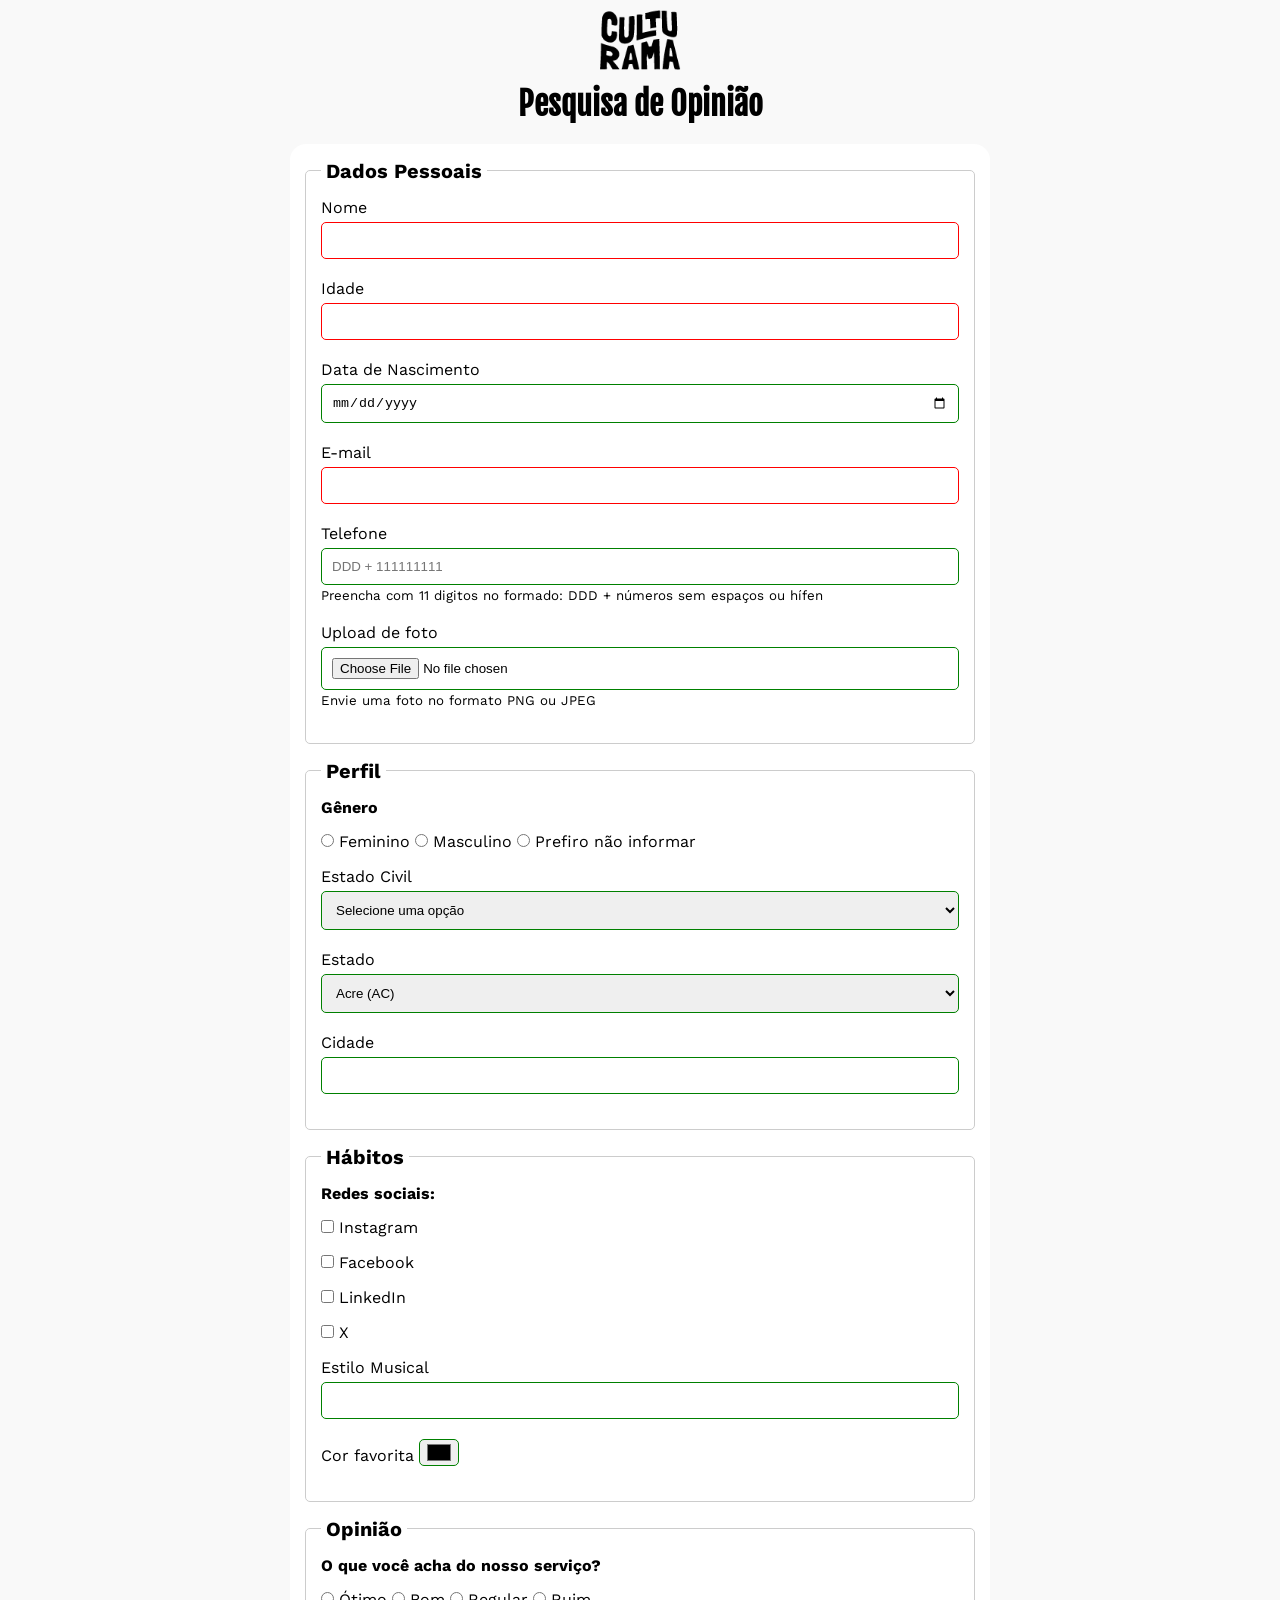
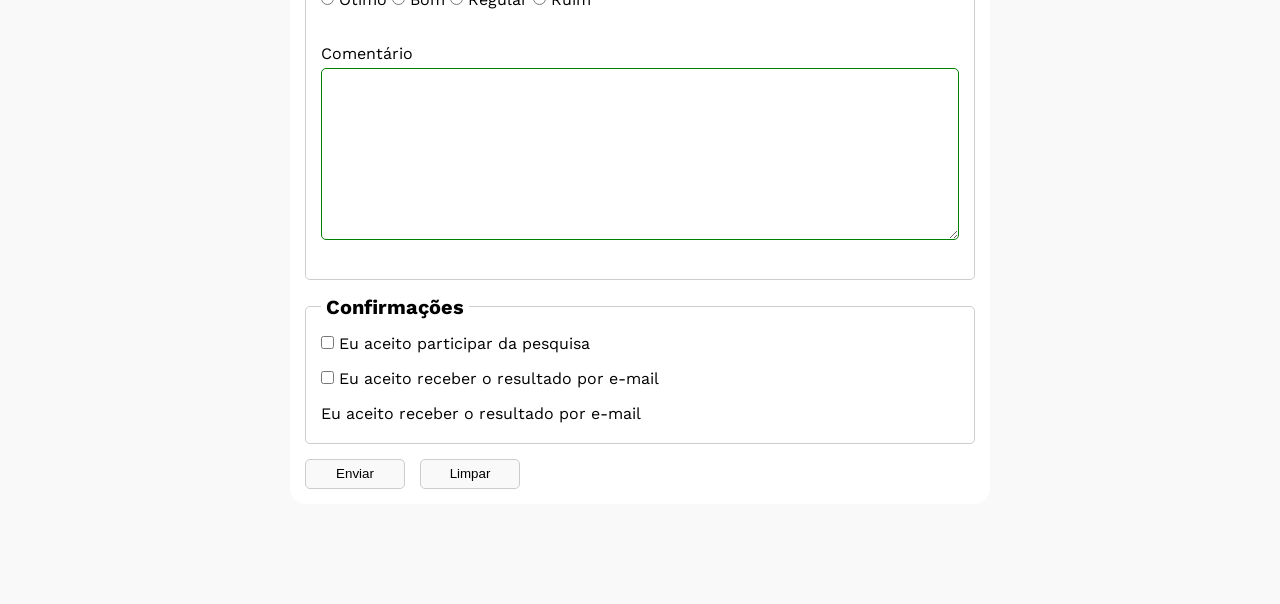
<file: index.html>
<!DOCTYPE html>
<html lang="pt-br">
<head>
    <meta charset="UTF-8">
    <meta name="viewport" content="width=device-width, initial-scale=1.0">
    <link rel="stylesheet" href="css/style.css">
    <link rel="shortcut icon" href="culturama-favico.png" type="image/x-icon">
    <title>Pesquisa culturama</title>
</head>
<body>
    <header>
        <img src="img/logo-culturama.png" alt="logo da empresa culturama">
        <h1>Pesquisa de Opinião</h1>
    </header>
    <main>
        <section>
            <form action="sucesso.html" method="">

                <fieldset>
                    <legend>Dados Pessoais</legend>
                    
                    <label for="name">Nome</label>
                    <input id="name" type="text" name="userName" id="name" required>
                    <br>
                    
                    <label for="age">Idade</label>
                    <input id="age" type="number" name="userAge" required min="12" max="100">
                    <br>
                    
                    <label for="birthDate">Data de Nascimento</label>
                    <input id="birthDate" type="date" name="userBirthDate">
                    <br>

                    <label for="email">E-mail</label>
                    <input id="email" type="email" name="userEmail" required>
                    <br>

                    <label for="phoneNumber">Telefone</label>
                    <input id="phoneNumber" type="tel" name="userPhoneNumber" pattern="[0-9]{11}" placeholder="DDD + 111111111" aria-describedby="phoneHelp">
                    <small id="phoneHelp">Preencha com 11 digitos no formado: DDD + números sem espaços ou hífen</small>
                    <br>

                    <label for="image">Upload de foto</label>
                    <input id="image" type="file" accept="image/*" name="userImage" aria-describedby="imageHelp">
                    <small id="imageHelp">Envie uma foto no formato PNG ou JPEG</small>
                    <br>

                </fieldset>

                <fieldset>
                    <legend>Perfil</legend>

                    <p>Gênero</p>
                    
                    <input id="genderFemale" type="radio" name="userGender" value="female">
                    <label for="genderFemale">Feminino</label>

                    <input id="genderMale" type="radio" name="userGender" value="male">
                    <label for="genderMale">Masculino</label>

                    <input id="genderNotInformed"  type="radio" name="userGender" value="notInformed">
                    <label for="genderNotInformed">Prefiro não informar</label>
                    <br>

                    <label for="maritalStatus">Estado Civil</label>
                    <select name="userMaritalStatus" id="maritalStatus" required>
                        <option value="notInformed">Selecione uma opção</option>
                        <option value="solteiro">Solteiro</option>
                        <option value="casado">União estável</option>
                        <option value="divorciado">Divorciado</option>
                    </select>

                    <label for="state">Estado</label>
                    <select name="userState" id="state">
                        <option value="ac">Acre (AC)</option>
                        <option value="al">Alagoas (AL)</option>
                        <option value="ap">Amapá (AP)</option>
                        <option value="am">Amazonas (AM)</option>
                        <option value="ba">Bahia (BA)</option>
                        <option value="ce">Ceará (CE)</option>
                        <option value="df">Distrito Federal (DF)</option>
                        <option value="es">Espírito Santo (ES)</option>
                        <option value="go">Goiás (GO)</option>
                        <option value="ma">Maranhão (MA)</option>
                        <option value="mt">Mato Grosso (MT)</option>
                        <option value="ms">Mato Grosso do Sul (MS)</option>
                        <option value="mg">Minas Gerais (MG)</option>
                        <option value="pa">Pará (PA)</option>
                        <option value="pb">Paraíba (PB)</option>
                        <option value="pr">Paraná (PR)</option>
                        <option value="pe">Pernambuco (PE)</option>
                        <option value="pi">Piauí (PI)</option>
                        <option value="rj">Rio de Janeiro (RJ)</option>
                        <option value="rn">Rio Grande do Norte (RN)</option>
                        <option value="rs">Rio Grande do Sul (RS)</option>
                        <option value="ro">Rondônia (RO)</option>
                        <option value="rr">Roraima (RR)</option>
                        <option value="sc">Santa Catarina (SC)</option>
                        <option value="sp">São Paulo (SP)</option>
                        <option value="se">Sergipe (SE)</option>
                        <option value="to">Tocantins (TO)</option>
                    </select>
                    <br>
                    
                    <label for="city">Cidade</label>
                    <input type="text" name="userCity" id="city">
                </fieldset>
            
                <fieldset>
                    <legend>Hábitos</legend>

                    <p>Redes sociais:</p>
                    <input id="ig" type="checkbox" name="userSocial" value="instagram">
                    <label for="ig">Instagram</label>
                    <br>

                    <input id="fb" type="checkbox" name="userSocial" value="facebook">
                    <label for="fb">Facebook</label>
                    <br>

                    <input id="lkd" type="checkbox" name="userSocial" value="linkedin">
                    <label for="lkd">LinkedIn</label>
                    <br>

                    <input id="x" type="checkbox" name="userSocial" value="x">
                    <label for="x">X</label>
                    <br>

                    <label for="musicStyle">Estilo Musical</label>
                    <input list="styleTypes" id="musicStyle" type="text">
                    <datalist id="styleTypes">
                        <option value="rock">
                        <option value="pop">
                        <option value="samba">
                        <option value="sertanejo">
                    </datalist>
                    <br>
                    <label for="favoriteColor">Cor favorita</label>
                    <input type="color" name="userFavoriteColor" id="favoriteColor">
                </fieldset>

                <fieldset>
                    <legend>Opinião</legend>

                    <p>O que você acha do nosso serviço? </p>
                    <input id="great" type="radio" name="userSatisfaction" value="great">
                    <label for="great">Ótimo</label>
                
                    <input id="ok" type="radio" name="userSatisfaction" value="ok">
                    <label for="ok">Bom</label>
                    
                    <input id="regular" type="radio" name="userSatisfaction" value="regular">
                    <label for="regular">Regular</label>
                
                    <input id="bad" type="radio" name="userSatisfaction" value="bad">
                    <label for="bad">Ruim</label>
                    <br>
                    <br>

                    <label for="comment">Comentário</label>
                    <br>
                    <textarea name="userComment" id="comment" cols="30" rows="10"></textarea>
                </fieldset>

                <fieldset>
                    <legend>Confirmações</legend>

                    <input type="checkbox" name="userLgpd" id="userLgpdTerm" value="accepted" required>
                    <label for="userLgpdTerm">Eu aceito participar da pesquisa</label>
                    <br>
                    <input type="checkbox" name="userGetResult" id="getResult">
                    <label for="getResult">Eu aceito receber o resultado por e-mail</label>
                    <label for="getResult">Eu aceito receber o resultado por e-mail</label>
                </fieldset>

            
                <button type="submit" aria-label="Enviar dados do formulário">Enviar</button>
                <button type="reset" aria-label="Limpar dados do formulário">Limpar</button>
        
            </form>
        </section>
    </main>
</body>
</html>
</file>
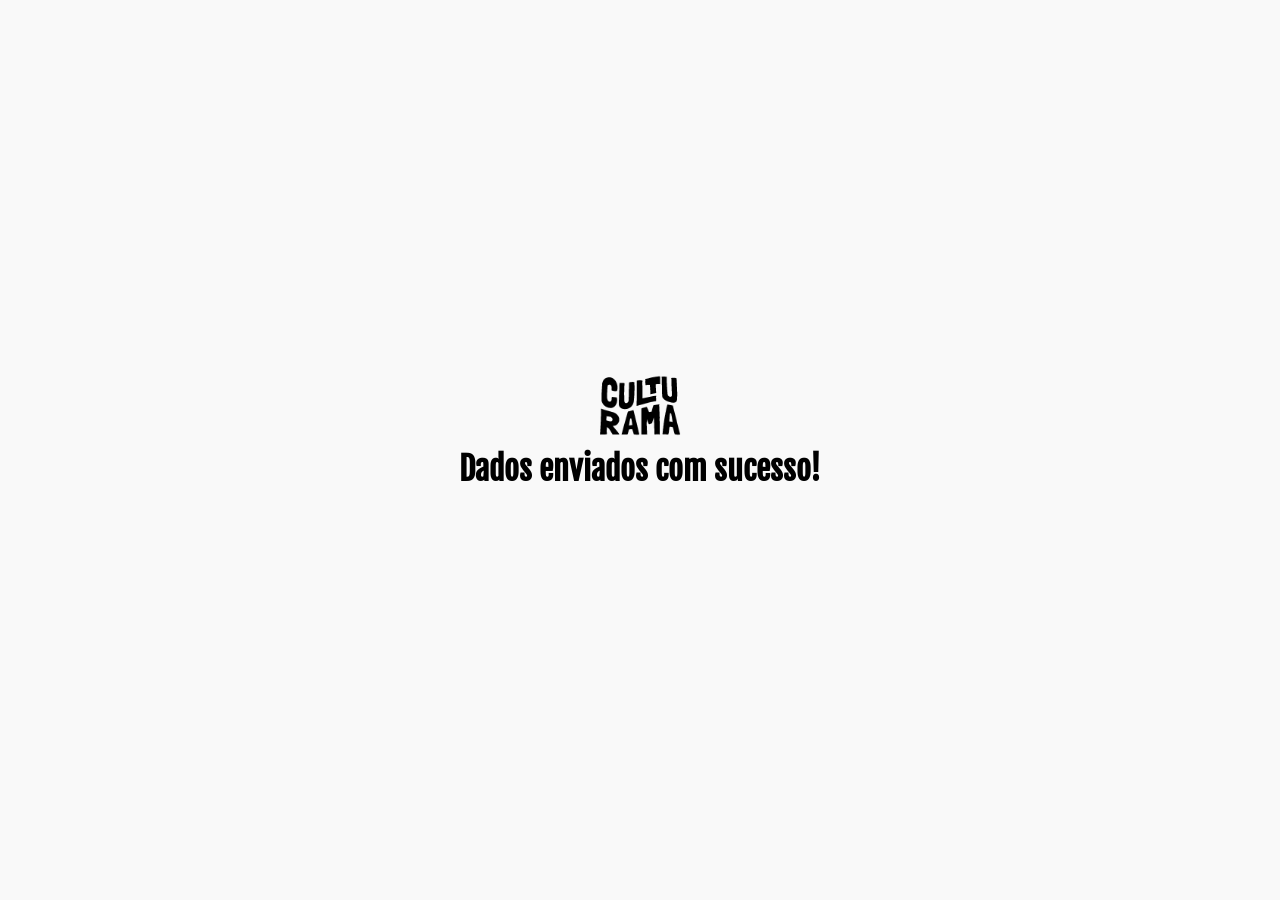
<file: sucesso.html>
<!DOCTYPE html>
<html lang="pt-br">
<head>
    <meta charset="UTF-8">
    <meta name="viewport" content="width=device-width, initial-scale=1.0">
        <link rel="stylesheet" href="css/sucesso.css">
    <link rel="shortcut icon" href="culturama-favico.png" type="image/x-icon">
    <title>Sucesso!</title
</head>

<body>    
    <img src="img/logo-culturama.png" alt="logo da empresa culturama">
    <h1 role="alert">Dados enviados com sucesso!</h1>
</body>
</html>
</file>
<file: css/style.css>
@import url('https://fonts.googleapis.com/css2?family=Fjalla+One&family=Work+Sans:ital@0;1&display=swap');

*{
    margin: 0;
    padding: 0;
    box-sizing: border-box;

}
body{
    background-color: #f9f9f9;
    font-family: "Work Sans", sans-serif;
}
main{
    width: 100%;
    max-width: 700px;
    margin: 0 auto;
}
header{
    text-align: center;
    margin-bottom: 20px;
}
img{
    width: 100px;
}
h1{
    font-family: "Fjalla One", sans-serif;
}

form{
    background-color: #FFFFFF;
    padding: 15px;
    border-radius: 16px;
    margin-bottom: 100px;
}
fieldset{
    padding: 15px;
    border: 1px solid #cccccc;
    border-radius: 5px;
    margin-bottom: 15px;
}
legend{
    font-weight: bold;
    font-size: 20px;
    padding: 0 5px;
}
label{
    display: inline-block;
    margin-bottom: 5px;
}
p{
    margin-bottom: 15px;
    font-weight: bold;
}
textarea{
    min-height: 100px;
}
input,select, textarea{
    width: 100%;
    padding: 10px;
    margin-bottom: 20px;
    border-radius: 5px;
    border: 1px solid #cccccc;
}
input[type='tel'],input[type='file']{
    margin-bottom: 0;
}
small{
    display: inline-block;
    margin-bottom: 20px;
}

input[type="checkbox"],input[type="radio"]{
width: auto;
}

input[type="color"]{
    width: 40px;
    padding: 0 5px;
}

input[type="text"]:invalid, input[type="number"]:invalid{
    border-color: red ;

}

input[type="text"]:valid, input[type="number"]:valid{
    border-color: green;
}

input:invalid, textarea:invalid, select:invalid{
    border-color: red;
}

input:valid, textarea:valid, select:valid{
    border-color: green;
}

button{
    width: 100px;
    height: 30px;
    margin-right: 10px;
    background-color: #f9f9f9;
    border: 1px solid #cccccc;
    border-radius: 5px;
    cursor: pointer;
    transition: 0.3s ease-in-out;
}
button[type="submit"]:hover{
    background-color: rgb(126, 227, 126);
}
button[type="reset"]:hover{
    background-color: rgb(227, 126, 126);
}
</file>
<file: css/sucesso.css>
@import url('style.css');

body{
    height: 95vh;
    text-align: center;
    align-content: center;
}
</file>
